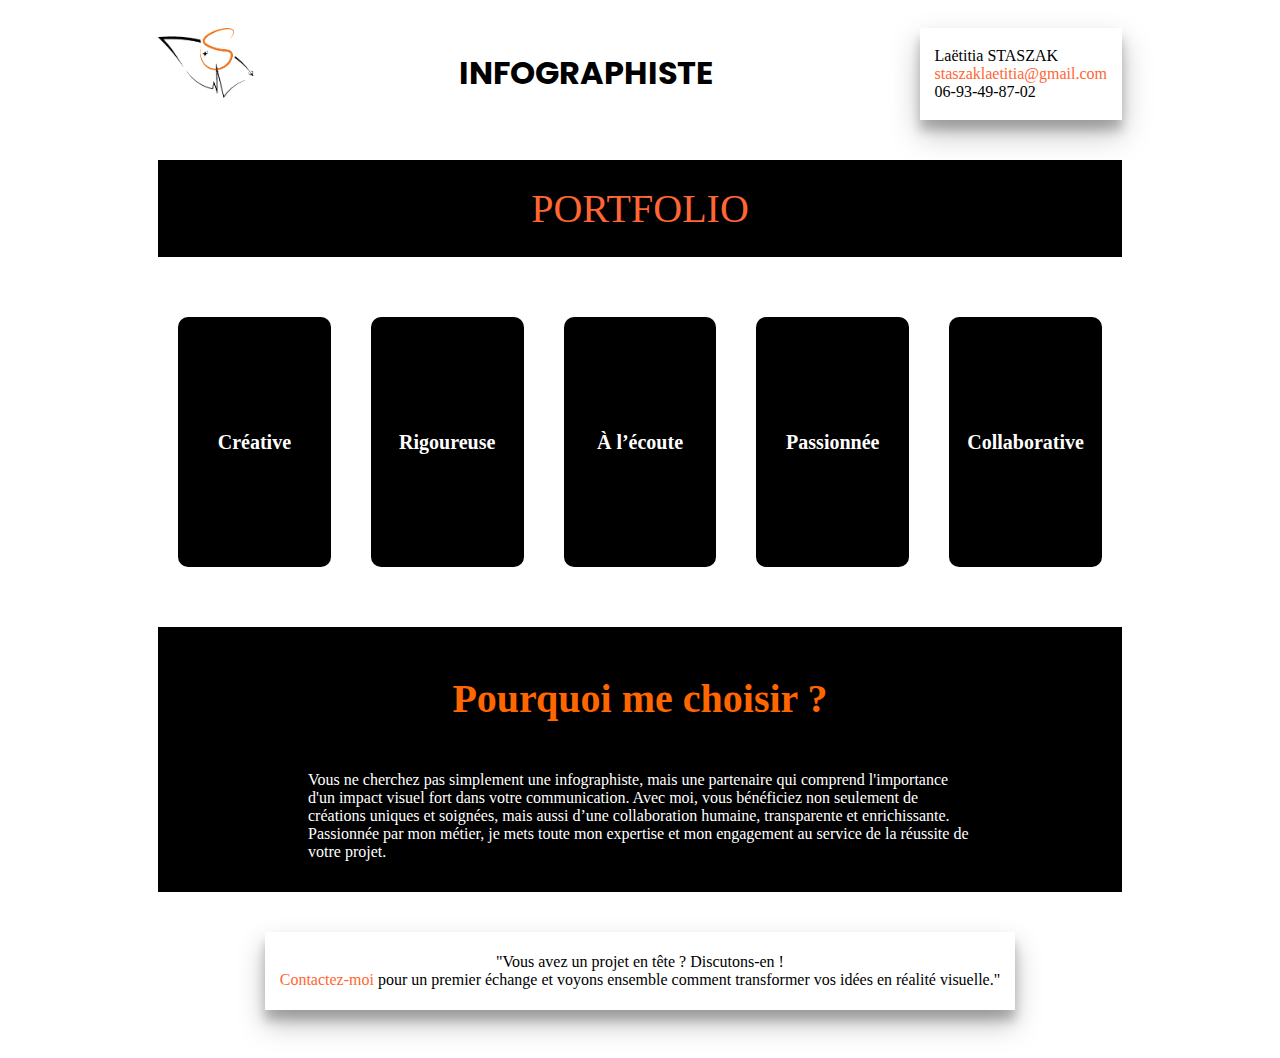
<file: index.html>
<!DOCTYPE html>
<html lang="fr">
<head>
    <link rel="preconnect" href="https://fonts.googleapis.com">
    <link rel="preconnect" href="https://fonts.gstatic.com" crossorigin>
    <link href="https://fonts.googleapis.com/css2?family=Playwrite+AU+SA:wght@100..400&family=Poppins:ital,wght@0,100;0,200;0,300;0,400;0,500;0,600;0,700;0,800;0,900;1,100;1,200;1,300;1,400;1,500;1,600;1,700;1,800;1,900&display=swap" rel="stylesheet">
    <meta name="viewport" content="width=device-width" initial-scale="1.0">
    <meta charset="UTF-8">
    <link rel="stylesheet" type="text/css" href="./style.css">
    <meta name="viewport" content="width=device-width, initial-scale=1.0">
    <title>Portfolio de Laëtitia</title>
</head>
<body>

<header>

    <img id="logo" src="logo.png">

    <h1> INFOGRAPHISTE</h1>

<div id="Contactez-moi">
    <p>Laëtitia STASZAK <br>
        <a href="mailto:staszaklaetitia@gmail.com">staszaklaetitia@gmail.com<br></a>
       06-93-49-87-02</p>
</div>

</header>


<div id="Portfolio">
    <a href="PORTFOLIO.html"> PORTFOLIO</a>
</div>

<!--introduction-->

<main id="conteneur-principal">

<div class="box">
<div class="hover-box créative"></div>
<div class="hover-box rigoureuse"></div>
<div class="hover-box écoute"></div>
<div class="hover-box passionnée"></div>
<div class="hover-box collaborative"></div>
</div>


<!--pourqoi me choisir-->


    <div class="texte-d-action"> 
        <h2>Pourquoi me choisir ?</h2>
        
        <div>
        <p>Vous ne cherchez pas simplement une infographiste, mais une partenaire qui comprend l'importance d'un impact visuel fort dans votre communication. Avec moi, vous bénéficiez non seulement de créations uniques et soignées, mais aussi d’une collaboration humaine, transparente et enrichissante. Passionnée par mon métier, je mets toute mon expertise et mon engagement au service de la réussite de votre projet.</p> 
        </div>
    </div>

</main>

<!--footer*/-->

<footer>
<div id="texte-footer">
    <p>"Vous avez un projet en tête ? Discutons-en ! <br>
        <a href="mailto:staszaklaetitia@gmail.com">Contactez-moi</a> pour un premier échange et voyons ensemble comment transformer vos idées en réalité visuelle."
    </p>
</div>
</footer>
</body>
</html>
</file>
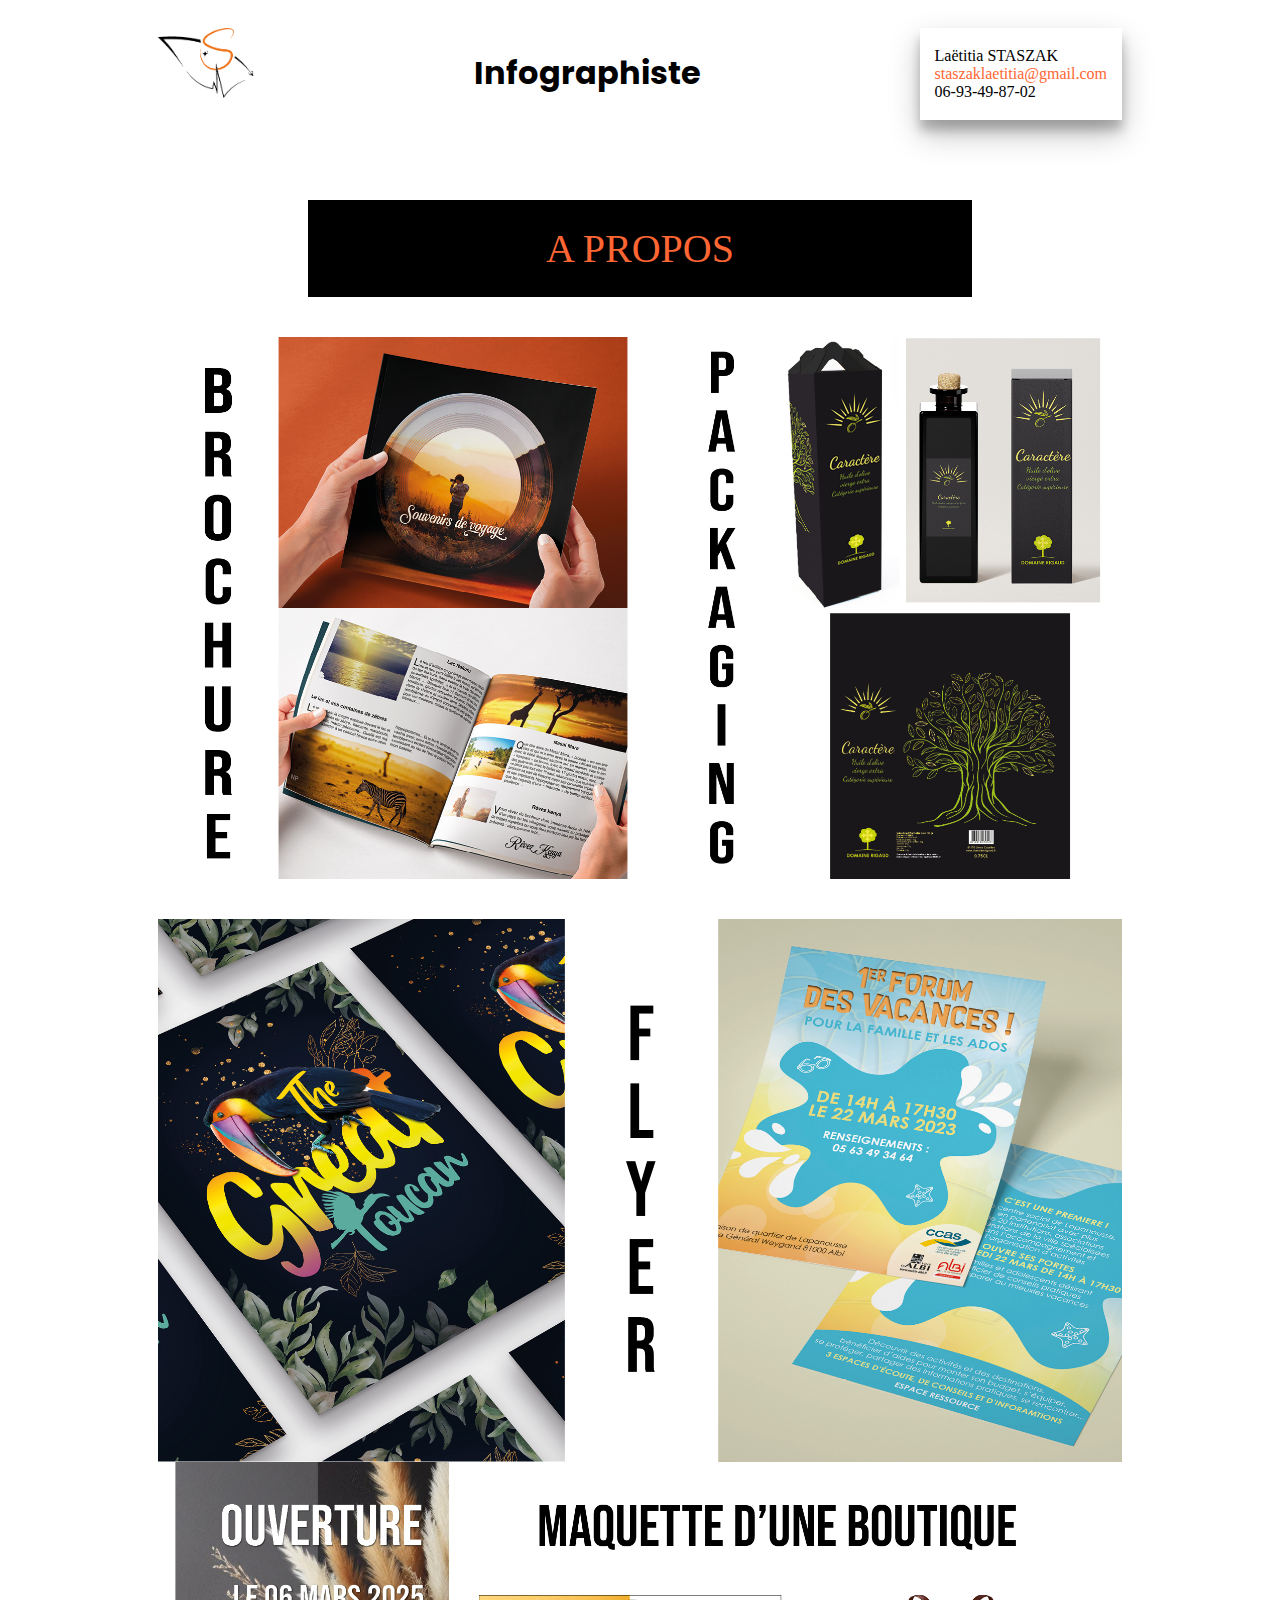
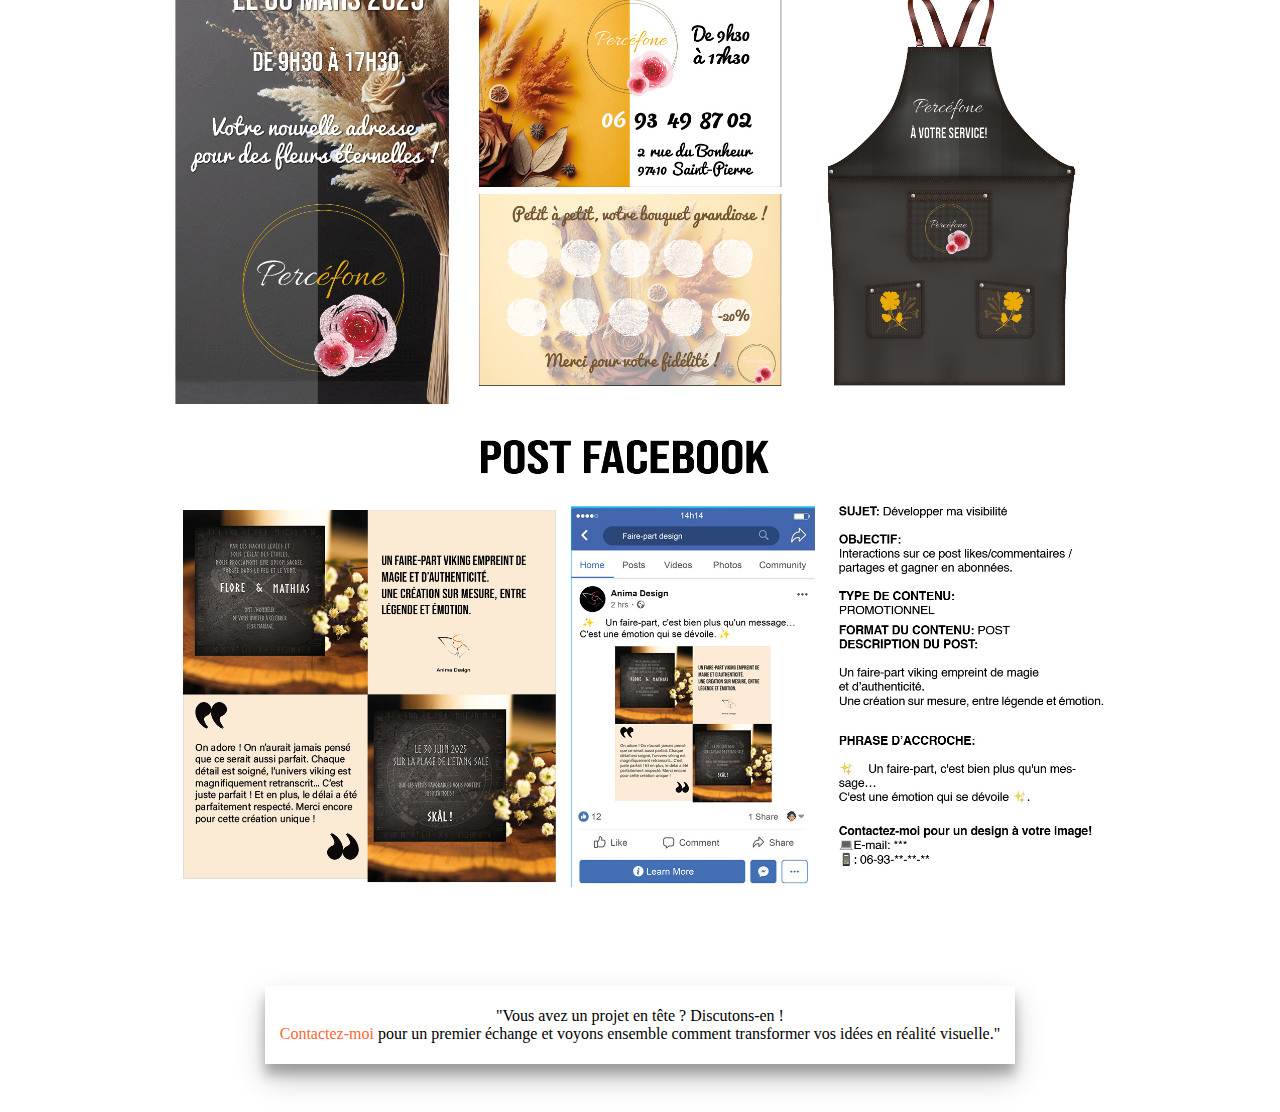
<file: PORTFOLIO.html>
<!DOCTYPE html>
<html lang="fr">
<head>
    <link rel="preconnect" href="https://fonts.googleapis.com">
    <link rel="preconnect" href="https://fonts.gstatic.com" crossorigin>
    <link href="https://fonts.googleapis.com/css2?family=Playwrite+AU+SA:wght@100..400&family=Poppins:ital,wght@0,100;0,200;0,300;0,400;0,500;0,600;0,700;0,800;0,900;1,100;1,200;1,300;1,400;1,500;1,600;1,700;1,800;1,900&display=swap" rel="stylesheet">
    <meta name="viewport" content="width=device-width" initial-scale="1.0">
    <meta charset="UTF-8">
    <link rel="stylesheet" type="text/css" href="./style.css">
    <meta name="viewport" content="width=device-width, initial-scale=1.0">
    <title>Portfolio de Laëtitia</title>
</head>
<body>

<header>
    <img id="logo" src="logo.png" alt="logo">
    <h1> Infographiste</h1>
<div id="Contactez-moi">
    <p>Laëtitia STASZAK <br>
        <a href="mailto:staszaklaetitia@gmail.com">staszaklaetitia@gmail.com<br></a>
        06-93-49-87-02</p>
</div>

</header>

<main id="universgraphique">
<div id="apropos">
<div>
    <a href="index.html"> A PROPOS</a>
</div>
</div>

    <img src="portfolioweb1.jpg" alt="projet graphique" class="portfolioweb1">
    <img src="portfolioweb2.jpg" alt="projet graphique" class="portfolioweb2">
    <img src="maquetteweb.jpg" alt="projet graphique" class="maquetteweb.jpg">
    <img src="postface.web.jpg" alt="projet graphique" class="postface.web.jpg">
</main>
    <footer>
<div id="texte-footer">
    <p>"Vous avez un projet en tête ? Discutons-en ! <br>
        <a href="mailto:staszaklaetitia@gmail.com">Contactez-moi</a> pour un premier échange et voyons ensemble comment transformer vos idées en réalité visuelle."
    </p>
</body>
</html>
</file>
<file: style.css>
/*header*/


header {
  display: flex;
  justify-content: space-between;
  padding: 20px 150px 40px 150px;
}

#logo {
  width: 10%;
  height: fit-content;
}


h1 {
  font-family: "Poppins", serif;
  font-weight: 700;
  font-style: normal;
}

#Contactez-moi {
  box-shadow: rgba(0, 0, 0, 0.25) 0px 14px 28px, rgba(0, 0, 0, 0.22) 0px 10px 10px;
  padding: 3px 15px 3px 15px;
}

@keyframes lien {
  from {
      color:#ff6633;
  }
  to {
      color: rgb(189, 182, 38);
  }
}

a {
  text-decoration: none;
  color: #ff6633;
}

a:hover {
  animation: lien 0.5 forwards;
}

/*NAVIGATEUR*/

#Portfolio {
background-color: black;
padding: 25px 0px 25px 0px;
margin: 0px 150px 0px 150px;
font-size: 40px;
display: flex;
justify-content: center;
cursor: pointer;
}

/*PARTIE 1*/

#conteneur-principal {
  margin: 40px 150px 0px 150px;  
}

.box {
  display: flex;
  flex-direction: row;
  justify-content: center;
}

.hover-box {
  width: 215px;
  height: 250px;
  margin: 20px;
  display: flex;
  align-items: center;
  justify-content: center;
  background-color: black;
  color: white;
  font-size: 20px;
  font-weight: bold;
  border-radius: 10px;
  cursor: pointer;
  transition: all 0.3s ease-in-out;
  text-align: center;
  padding: 0px 15px 0px 15px;
}

.hover-box:hover {
  background-color: #ff6600;
}

/* Créative */
.créative::before { content: "Créative"; }
.créative:hover::before { content: "Je transforme vos idées en visuels uniques."; }

/* Rigoureuse */
.rigoureuse::before { content: "Rigoureuse"; }
.rigoureuse:hover::before { content: "Chaque détail compte pour un rendu parfait."; }

/* À l’écoute */
.écoute::before { content: "À l’écoute"; }
.écoute:hover::before { content: "Vos besoins sont ma priorité."; }

/* Passionnée */
.passionnée::before { content: "Passionnée"; }
.passionnée:hover::before { content: "Mon engagement fait la différence."; }

/* Collaborative */
.collaborative::before { content: "Collaborative"; }
.collaborative:hover::before { content: "Ensemble, créons l’impact visuel qui vous ressemble."; }


    /*PARTIE 2*/

h2 {
  font-size: 40px;
  color: #ff6600;
}

.texte-d-action {
  background-color: black;
  color:white;
  padding: 15px 150px 15px 150px;
  margin: 40px 0px 0px 0px;
  display: flex;
  flex-wrap: wrap;
  justify-content: center;
}


/*footer*/

footer {
  display: flex;
  justify-content: center;
  text-align: center;
  font-size: medium;
  padding: 40px;
}

#texte-footer {
  box-shadow: rgba(0, 0, 0, 0.25) 0px 14px 28px, rgba(0, 0, 0, 0.22) 0px 10px 10px;
  padding:5px 15px 5px 15px;
}

#apropos {
  background-color: black;
  padding: 25px 0px 25px 0px;
  margin: 0px 150px 40px 150px;
  font-size: 40px;
  display: flex;
  justify-content: center;
  cursor: pointer;
} 

#universgraphique {
  display: flex;
  flex-direction: column;
  justify-content: center;
  margin: 40px 150px 0px 150px; 
}
.portfolioweb1 {
  margin-bottom: 40px;
}

@media screen and ( max-width:600px) {

  /* Header */
  header {
    flex-direction: column;
    align-items: center;
    padding: 20px;
  }

  #logo {
    width: 50%;
  }

  #Contactez-moi {
    padding: 5px 20px;
  }

  /* Navigation */
  #Portfolio {
    margin: 0 20px;
    font-size: 30px;
    padding: 15px 0;
  }

  /* Conteneur principal */
  #conteneur-principal {
    margin: 20px;
  }

  .box {
    flex-direction: column;
    align-items: center;
  }

  .hover-box {
    width: 90%;
    height: auto;
    padding: 20px;
    font-size: 18px;
    margin: 10px 0;
  }

  /* Section Action */
  .texte-d-action {
    padding: 25px;
    margin: 20px 0;
    text-align: center;
  }

  /* Footer */
  footer {
    flex-direction: column;
    padding: 20px;
  }

  #apropos {
    margin: 0 20px 20px 20px;
    font-size: 30px;
    padding: 15px 0;
  }

  #universgraphique {
    margin: 20px;
  }


  }
</file>
